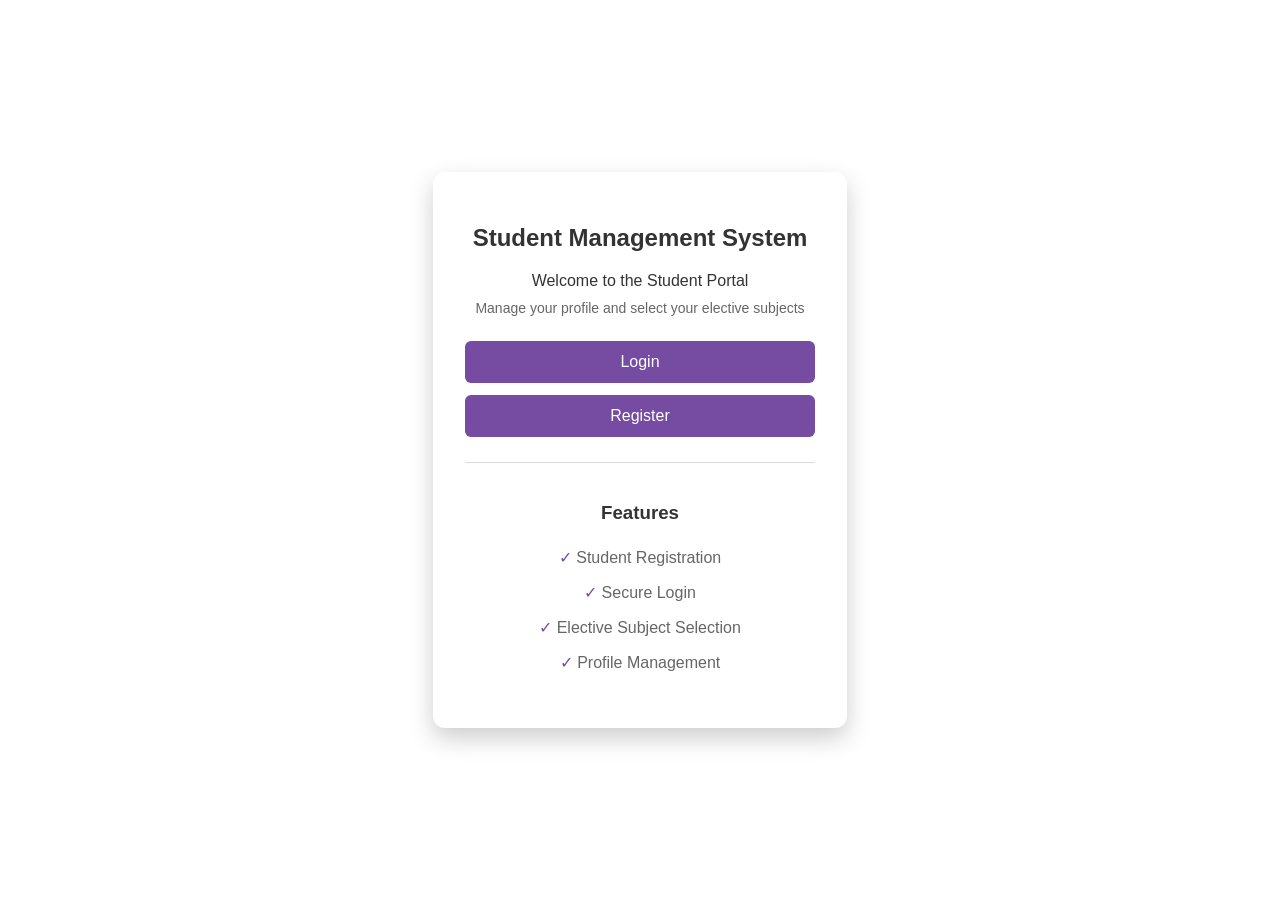
<file: 065_A/index.html>
<!DOCTYPE html>
<html lang="en">
<head>
    <meta charset="UTF-8">
    <meta name="viewport" content="width=device-width, initial-scale=1.0">
    <title>Student Management System</title>
    <link rel="stylesheet" href="style.css">
</head>
<body>
    <div class="container">
        <h2>Student Management System</h2>
        
        <div class="welcome-message">
            <p>Welcome to the Student Portal</p>
            <p class="subtitle">Manage your profile and select your elective subjects</p>
        </div>
        
        <div class="home-buttons">
            <a href="login.html" class="btn">Login</a>
            <a href="registration.html" class="btn">Register</a>
        </div>
        
        <div class="features">
            <h3>Features</h3>
            <ul>
                <li>Student Registration</li>
                <li>Secure Login</li>
                <li>Elective Subject Selection</li>
                <li>Profile Management</li>
            </ul>
        </div>
    </div>
    
    <style>
        .welcome-message {
            text-align: center;
            margin: 20px 0;
        }
        
        .welcome-message p {
            margin: 10px 0;
            color: #333;
        }
        
        .subtitle {
            font-size: 14px;
            color: #666 !important;
        }
        
        .home-buttons {
            display: flex;
            flex-direction: column;
            gap: 12px;
            margin: 25px 0;
        }
        
        .btn {
            display: block;
            width: 100%;
            padding: 12px;
            background-color: #764ba2;
            color: white;
            border: none;
            border-radius: 6px;
            cursor: pointer;
            font-size: 16px;
            text-align: center;
            text-decoration: none;
            transition: 0.3s;
            box-sizing: border-box;
        }
        
        .btn:hover {
            background-color: #5a3782;
        }
        
        .features {
            margin-top: 25px;
            padding-top: 20px;
            border-top: 1px solid #ddd;
        }
        
        .features h3 {
            text-align: center;
            color: #333;
            margin-bottom: 15px;
        }
        
        .features ul {
            list-style: none;
            padding: 0;
        }
        
        .features li {
            padding: 8px 0;
            color: #666;
            text-align: center;
        }
        
        .features li::before {
            content: "✓ ";
            color: #764ba2;
        }
    </style>
</body>
</html>
</file>
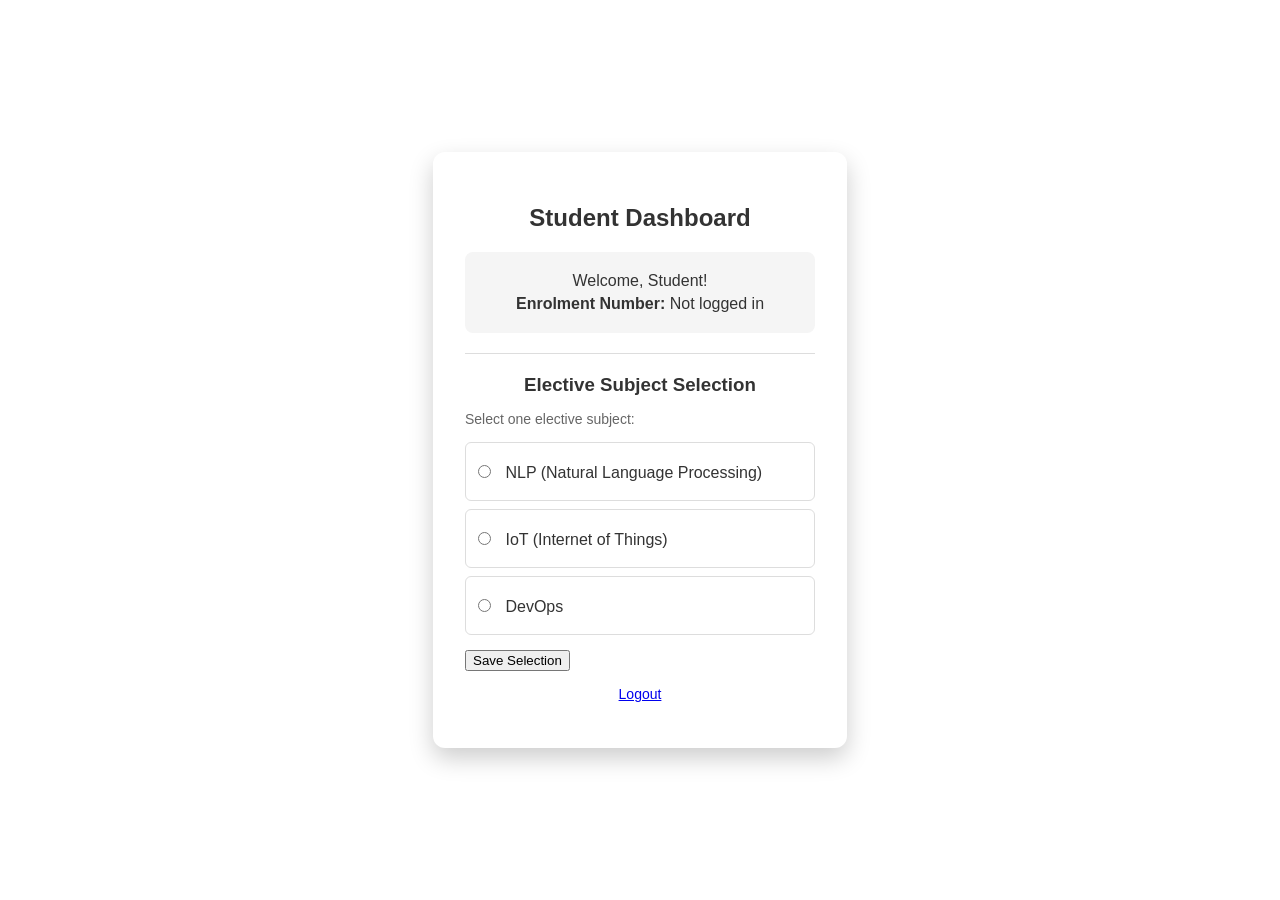
<file: 065_A/dashboard.html>
<!DOCTYPE html>
<html lang="en">
<head>
    <meta charset="UTF-8">
    <meta name="viewport" content="width=device-width, initial-scale=1.0">
    <title>Student Dashboard</title>
    <link rel="stylesheet" href="style.css">
</head>
<body>
    <div class="container">
        <h2>Student Dashboard</h2>
        
        <div class="enrolment-display">
            <p>Welcome, Student!</p>
            <p><strong>Enrolment Number:</strong> <span id="displayEnrolment">-</span></p>
        </div>
        
        <hr>
        
        <h3>Elective Subject Selection</h3>
        <form id="electiveForm">
            <p class="instruction">Select one elective subject:</p>
            
            <div class="elective-options">
                <label class="elective-option">
                    <input type="radio" name="elective" value="NLP" required>
                    <span>NLP (Natural Language Processing)</span>
                </label>
                
                <label class="elective-option">
                    <input type="radio" name="elective" value="IoT">
                    <span>IoT (Internet of Things)</span>
                </label>
                
                <label class="elective-option">
                    <input type="radio" name="elective" value="DevOps">
                    <span>DevOps</span>
                </label>
            </div>
            
            <button type="submit">Save Selection</button>
        </form>
        
        <p id="successMessage" class="success-message" style="display: none;">
            Elective subject saved successfully!
        </p>
        
        <p class="link-text">
            <a href="login.html">Logout</a>
        </p>
    </div>
    
    <script>
        // Display the enrolment number from localStorage
        document.addEventListener('DOMContentLoaded', function() {
            var enrolment = localStorage.getItem('enrolmentNumber');
            if (enrolment) {
                document.getElementById('displayEnrolment').textContent = enrolment;
            } else {
                document.getElementById('displayEnrolment').textContent = 'Not logged in';
            }
        });
        
        // Handle elective form submission
        document.getElementById('electiveForm').addEventListener('submit', function(e) {
            e.preventDefault();
            
            var selectedElective = document.querySelector('input[name="elective"]:checked');
            
            if (selectedElective) {
                localStorage.setItem('selectedElective', selectedElective.value);
                
                // Show success message
                var successMsg = document.getElementById('successMessage');
                successMsg.style.display = 'block';
                successMsg.textContent = 'Elective subject "' + selectedElective.value + '" saved successfully!';
                
                // Optionally hide message after 3 seconds
                setTimeout(function() {
                    successMsg.style.display = 'none';
                }, 3000);
            } else {
                alert('Please select an elective subject!');
            }
        });
    </script>
    
    <style>
        .enrolment-display {
            background: #f5f5f5;
            padding: 15px;
            border-radius: 8px;
            margin-bottom: 20px;
            text-align: center;
        }
        
        .enrolment-display p {
            margin: 5px 0;
            color: #333;
        }
        
        hr {
            border: none;
            border-top: 1px solid #ddd;
            margin: 20px 0;
        }
        
        h3 {
            text-align: center;
            color: #333;
            margin-bottom: 15px;
        }
        
        .instruction {
            color: #666;
            margin-bottom: 15px;
            font-size: 14px;
        }
        
        .elective-options {
            margin: 15px 0;
        }
        
        .elective-option {
            display: block;
            padding: 12px;
            margin: 8px 0;
            border: 1px solid #ddd;
            border-radius: 6px;
            cursor: pointer;
            transition: 0.3s;
        }
        
        .elective-option:hover {
            background-color: #f9f9f9;
            border-color: #764ba2;
        }
        
        .elective-option input[type="radio"] {
            width: auto;
            margin-right: 10px;
        }
        
        .elective-option span {
            color: #333;
        }
        
        .success-message {
            background-color: #d4edda;
            color: #155724;
            padding: 12px;
            border-radius: 6px;
            text-align: center;
            margin-top: 15px;
            border: 1px solid #c3e6cb;
        }
    </style>
</body>
</html>
</file>
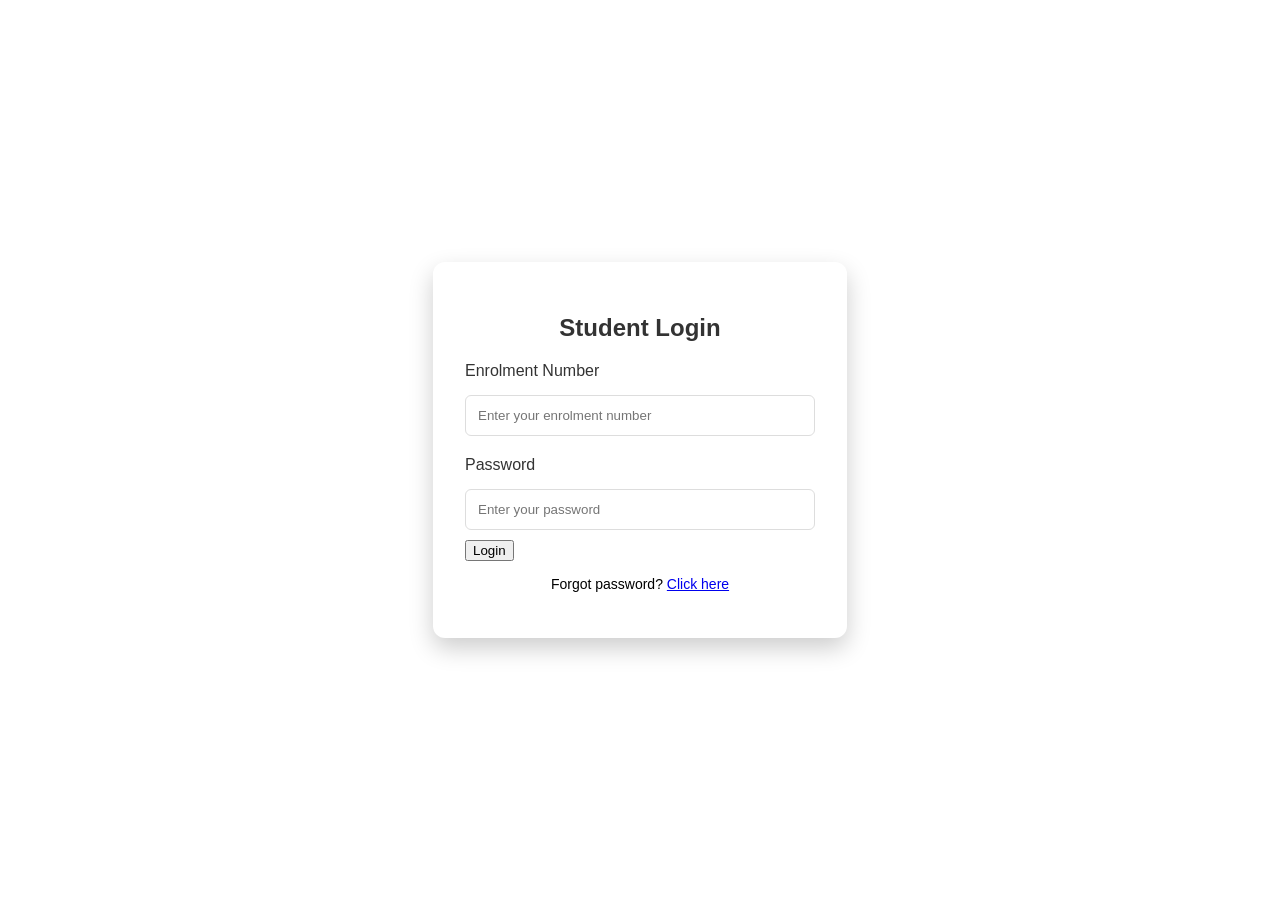
<file: 065_A/login.html>
<!DOCTYPE html>
<html lang="en">
<head>
    <meta charset="UTF-8">
    <meta name="viewport" content="width=device-width, initial-scale=1.0">
    <title>Student Login</title>
    <link rel="stylesheet" href="style.css">
</head>
<body>
    <div class="container">
        <h2>Student Login</h2>
        <form id="loginForm" action="dashboard.html"> 
            <label for="enrolment">Enrolment Number</label>
            <input type="text" id="enrolment" name="enrolment" placeholder="Enter your enrolment number" required>

            <label for="password">Password</label>
            <input type="password" id="password" name="password" placeholder="Enter your password" required>

            <button type="submit" >Login</button>
        </form>
        <p class="link-text">Forgot password? <a href="registration.html">Click here</a></p>
    </div>
</body>
</html>
</file>
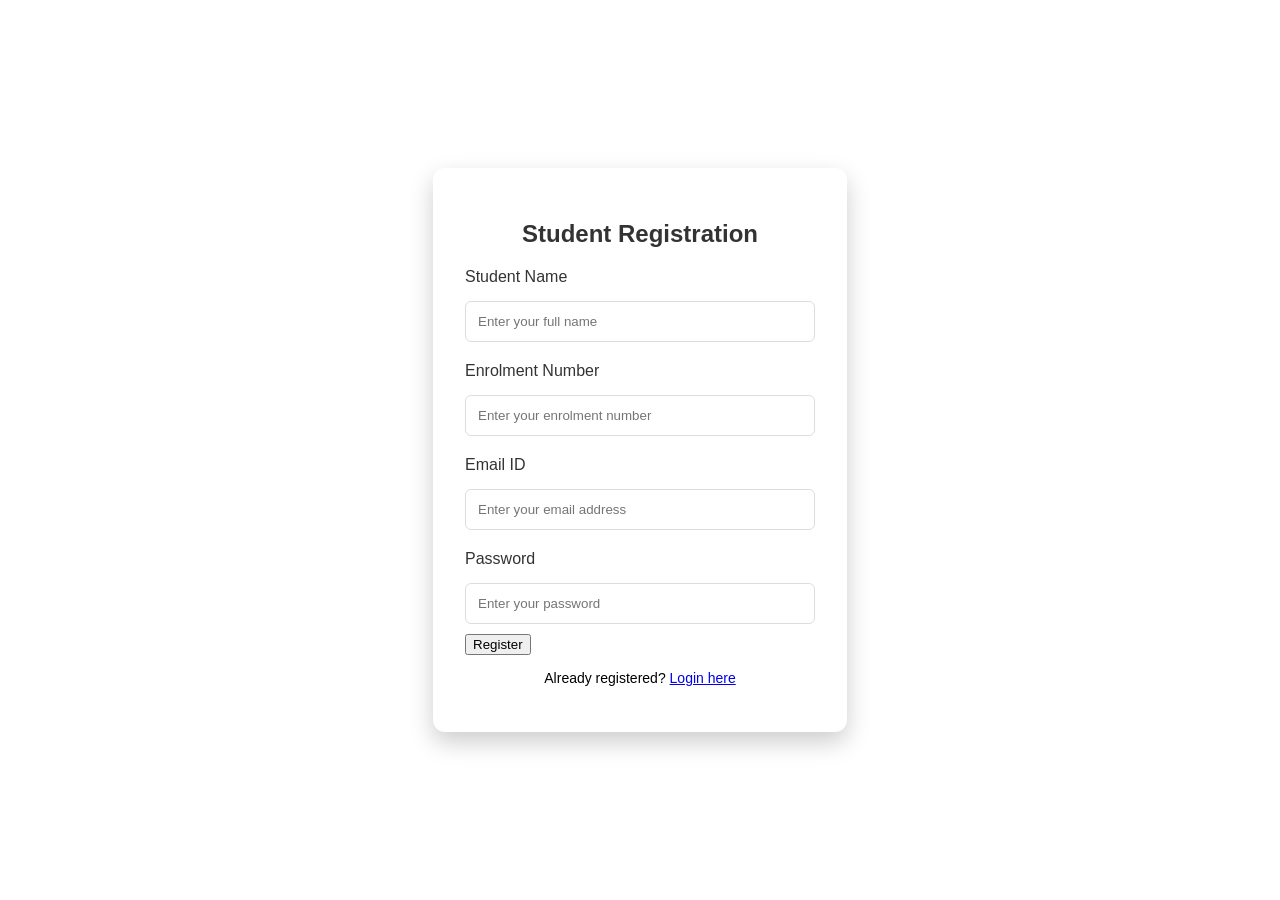
<file: 065_A/registration.html>
<!DOCTYPE html>
<html lang="en">
<head>
    <meta charset="UTF-8">
    <meta name="viewport" content="width=device-width, initial-scale=1.0">
    <title>Student Registration</title>
    <link rel="stylesheet" href="style.css">
</head>
<body>
    <div class="container">
        <h2>Student Registration</h2>
        <form action="login.html" method="POST">
            <label for="studentname">Student Name</label>
            <input type="text" id="studentname" name="studentname" placeholder="Enter your full name" required>
            
            <label for="enrolment">Enrolment Number</label>
            <input type="text" id="enrolment" name="enrolment" placeholder="Enter your enrolment number" required>
            
            <label for="email">Email ID</label>
            <input type="email" id="email" name="email" placeholder="Enter your email address" required>
            
            <label for="password">Password</label>
            <input type="password" id="password" name="password" placeholder="Enter your password" required>
            
            <button type="submit" >Register</button>
        </form>
        <p class="link-text">Already registered? <a href="home/student/Desktop/065_A/login.html">Login here</a></p>
    </div>
</body>
</html>
</file>
<file: 065_A/style.css>
body {
    font-family: 'Segoe UI', Tahoma, Geneva, Verdana, sans-serif;
    display: flex;
    justify-content: center;
    align-items: center;
    height: 100vh;
    margin: 0;
}

.container {
    background: white;
    padding: 2rem;
    border-radius: 12px;
    box-shadow: 0 10px 25px rgba(0,0,0,0.2);
    width: 350px;
}

h2 { text-align: center; color: #333; }

input, select {
    width: 100%;
    padding: 12px;
    margin: 10px 0;
    border: 1px solid #ddd;
    border-radius: 6px;
    box-sizing: border-box;
}

.link-text {
    text-align: center;
    margin-top: 15px;
    font-size: 14px;
}

label {
    display: block;
    margin: 10px 0 5px;
    color: #333;
    font-weight: 500;
}
</file>
